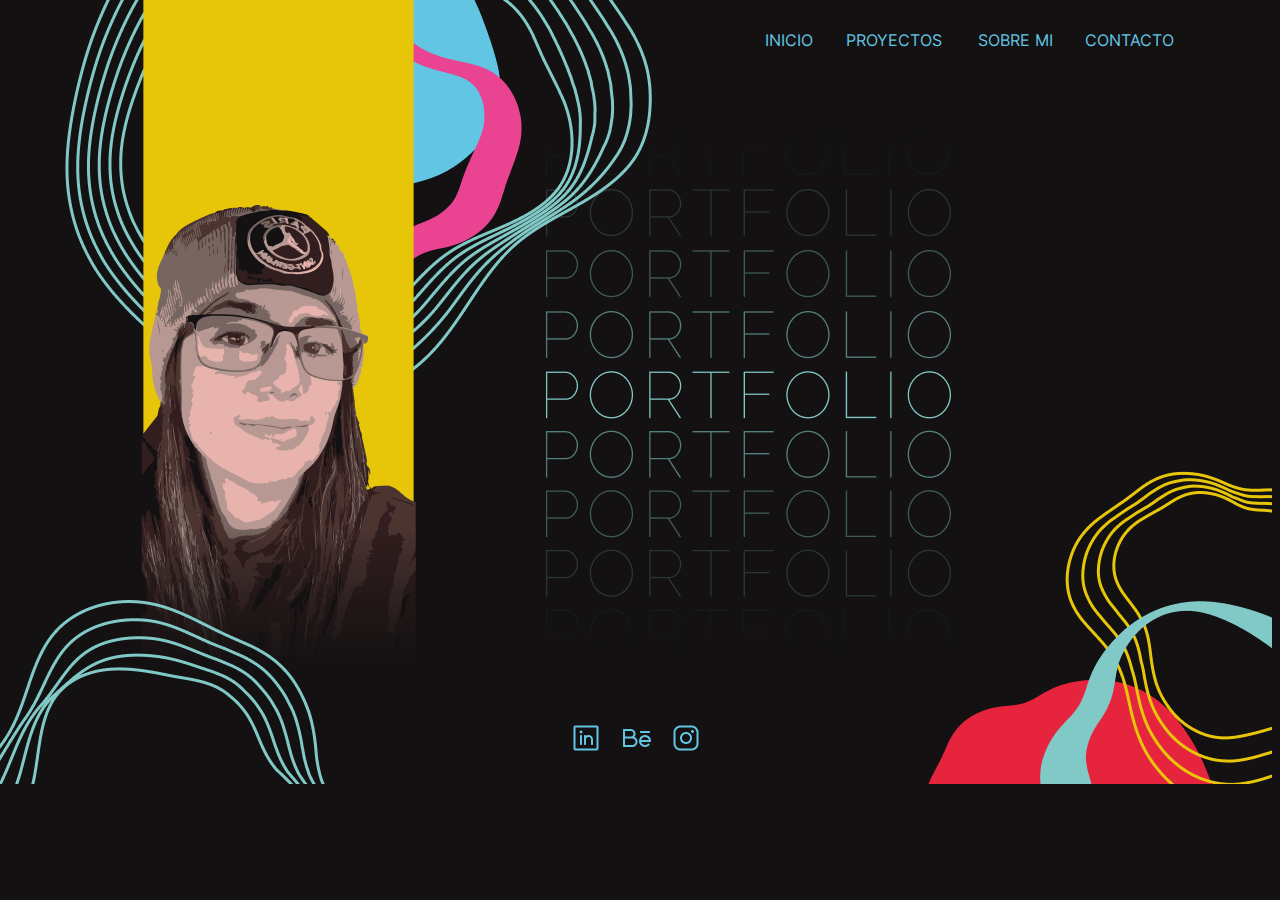
<file: index.html>
<!DOCTYPE html>
<html lang="es">
<head>
    <meta charset="UTF-8">
    <meta http-equiv="X-UA-Compatible" content="IE=edge">
    <meta name="viewport" content="width=device-width, initial-scale=1.0">
    <title>Gabriela Gómez DG</title>
    <link rel="stylesheet" href="css/estilo.css">
    <link rel="shortcut icon" href="img/favicon.png" type="image/x-icon">
</head>
<body class="bodyHome">
    <header>
        <nav>
            <ul class="navegador">
                <li class="item1"><a href="index.html">Inicio</a></li>
                <li class="item2"><a href="pages/proyectos.html">Proyectos</a></li>
                <li class="item3"><a href="pages/sobremi.html">Sobre mi</a></li>
                <li class="item4"><a href="pages/contacto.html">Contacto</a></li>
            </ul>
        </nav>
    </header>
   
    

    <footer>
        <span class="linkedin">
        <a href="https://www.linkedin.com/in/gabigomezdg/" target="_blank">
            <img src="img/icono-linkedin.png" alt="logoLinkedin"></a>
        </span>
       
        <span class="behance">
        <a href="https://www.behance.net/gabrielangomez" target="_blank"> 
            <img src="img/icono-behance.png" alt="logoBehance"></a>
        </span>

        <span class="instagram">
        <a href="https://www.instagram.com/gabi.gomez_dg/" target="_blank">
            <img src="img/icono-instagram.png" alt="logoInstagram"></a>
        </span>
    </footer>
    
</body>
</html>
</file>
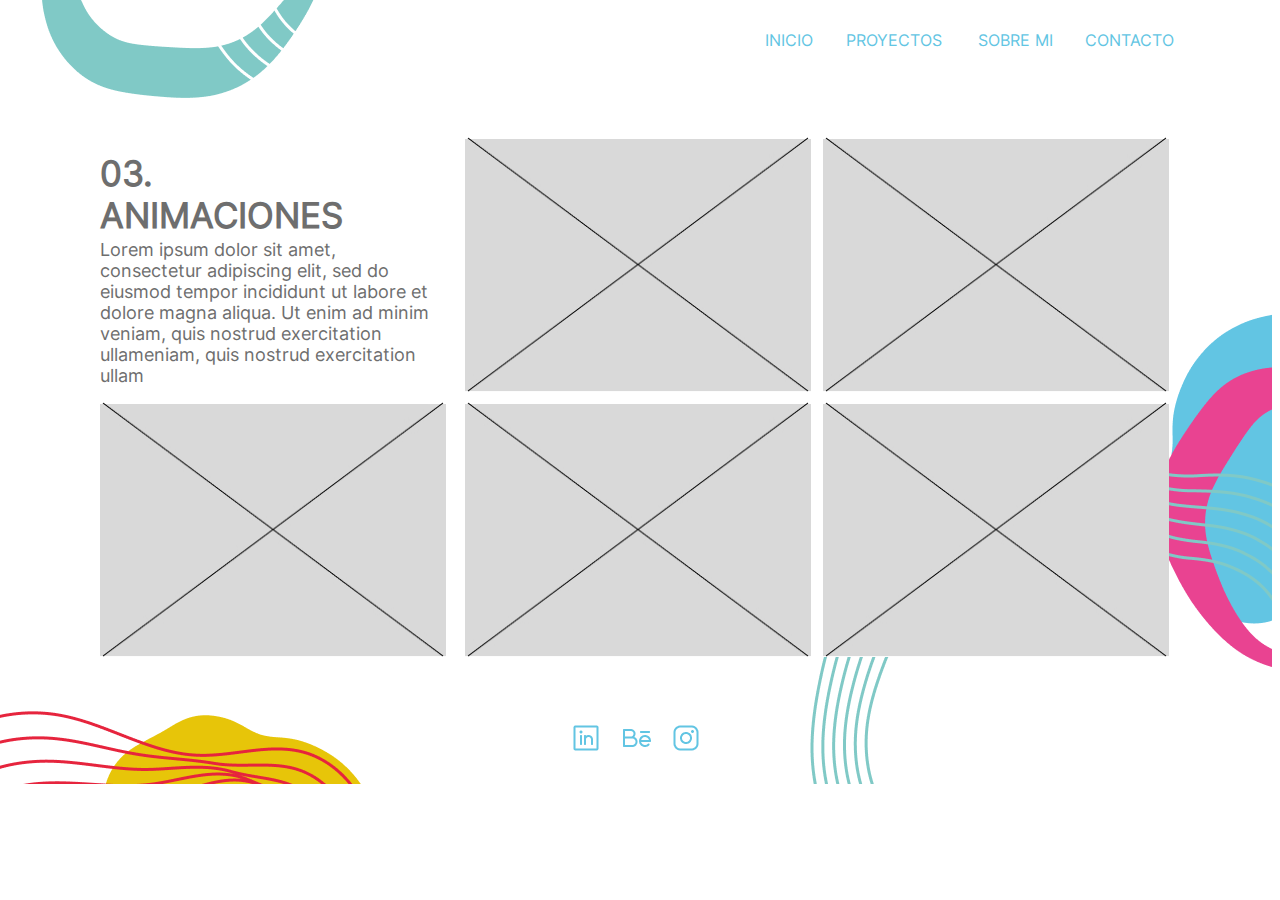
<file: pages/animaciones.html>
<!DOCTYPE html>
<html lang="es">
<head>
    <meta charset="UTF-8">
    <meta http-equiv="X-UA-Compatible" content="IE=edge">
    <meta name="viewport" content="width=device-width, initial-scale=1.0">
    <title>Gabriela Gómez DG</title>
    <link rel="stylesheet" href="../css/estilo.css">
    <link rel="shortcut icon" href="../img/favicon.png" type="image/x-icon">
</head>
<body class="bodyProyectos">
    <header>
        <nav>
            <ul class="navegador">
                <li class="item1"><a href="../index.html">Inicio</a></li>
                <li class="item2"><a href="../pages/proyectos.html">Proyectos</a></li>
                <li class="item3"><a href="../pages/sobremi.html">Sobre mi</a></li>
                <li class="item4"><a href="../pages/contacto.html">Contacto</a></li>
            </ul>
        </nav>
    </header>

<main>
    <h2 class="h2TextWork">
        03.
        <br>
        ANIMACIONES</h2>

    <p class="textWork">Lorem ipsum dolor sit amet, consectetur adipiscing elit, sed do eiusmod tempor incididunt ut labore et dolore magna aliqua. Ut enim ad minim veniam, quis nostrud exercitation ullameniam, quis nostrud exercitation ullam</p>
    
    <img class="imagen1" src="../img/imagen-trabajos.jpg" alt="imagen1"></a>
    <img class="imagen2" src="../img/imagen-trabajos.jpg" alt="imagen2"></a>
    <img class="imagen3" src="../img/imagen-trabajos.jpg" alt="imagen3"></a>
    <img class="imagen4" src="../img/imagen-trabajos.jpg" alt="imagen4"></a>
    <img class="imagen5" src="../img/imagen-trabajos.jpg" alt="imagen4"></a>

</main>

    <footer>
        <span class="linkedin">
        <a href="https://www.linkedin.com/in/gabigomezdg/" target="_blank">
            <img src="../img/icono-linkedin.png" alt="logoLinkedin"></a>
        </span>
       
        <span class="behance">
        <a href="https://www.behance.net/gabrielangomez" target="_blank"> 
            <img src="../img/icono-behance.png" alt="logoBehance"></a>
        </span>

        <span class="instagram">
        <a href="https://www.instagram.com/gabi.gomez_dg/" target="_blank">
            <img src="../img/icono-instagram.png" alt="logoInstagram"></a>
        </span>
    </footer>
    
</body>
</html>
</file>
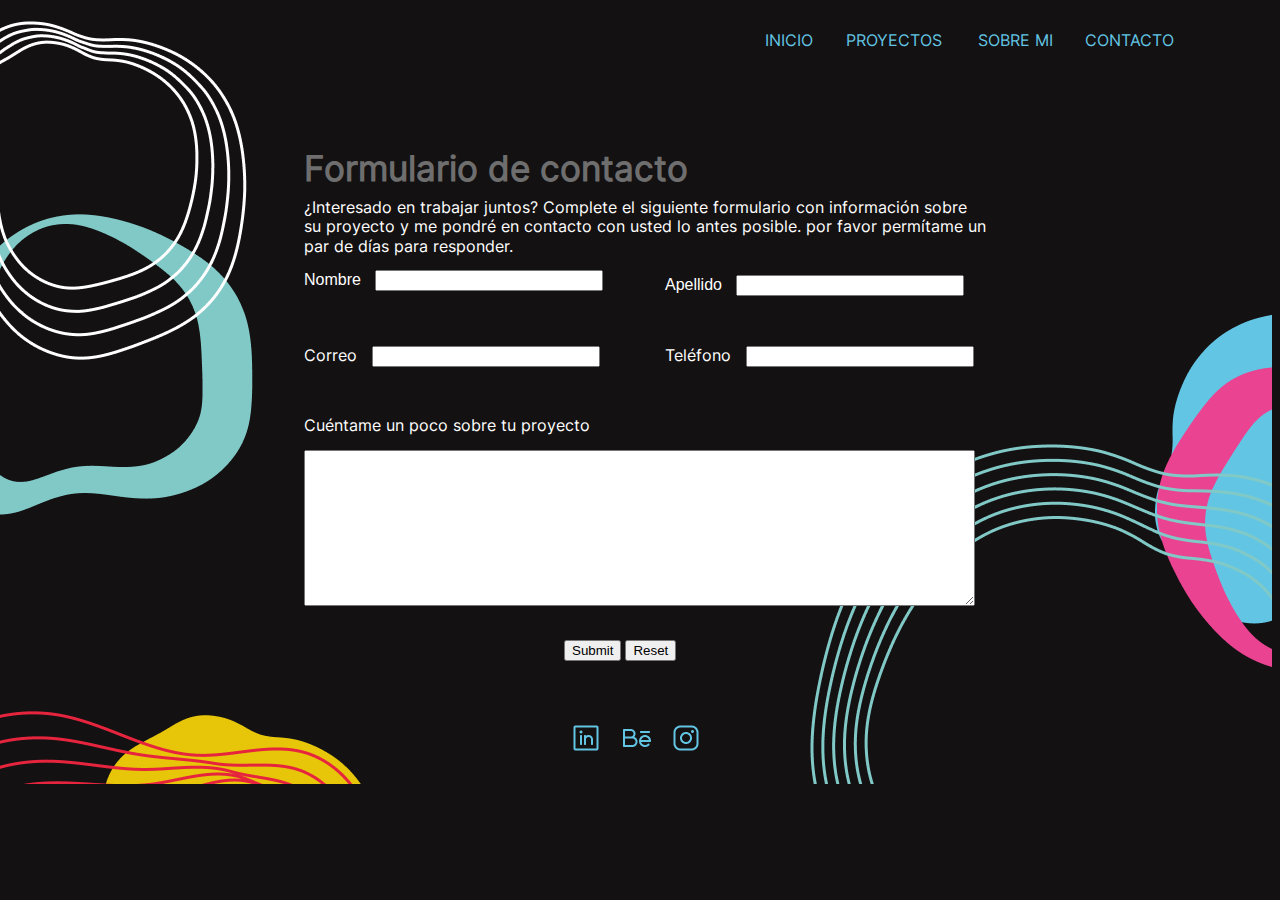
<file: pages/contacto.html>
<!DOCTYPE html>
<html lang="es">
<head>
    <meta charset="UTF-8">
    <meta http-equiv="X-UA-Compatible" content="IE=edge">
    <meta name="viewport" content="width=device-width, initial-scale=1.0">
    <title>Gabriela Gómez DG</title>
    <link rel="stylesheet" href="../css/estilo.css">
    <link rel="shortcut icon" href="../img/favicon.png" type="image/x-icon">
</head>
<body class="bodyPages">
    <header>
        <nav>
            <ul class="navegador">
                <li class="item1"><a href="../index.html">Inicio</a></li>
                <li class="item2"><a href="proyectos.html">Proyectos</a></li>
                <li class="item3"><a href="sobremi.html">Sobre mi</a></li>
                <li class="item4"><a href="contacto.html">Contacto</a></li>
            </ul>
        </nav>
    </header>

    <main>
        <h1>Formulario de contacto</h1>

        <p class="textForm">¿Interesado en trabajar juntos? Complete el siguiente formulario con información sobre su proyecto y me pondré en contacto con usted lo antes posible. por favor permítame un par de días para responder.</p>

        <form>
            <span class="nombre"> 
                <label for="nombre">Nombre</label>
                <input class="inputNombre" type="text" id="nombre" style="width: 220px; margin-left: 10px;">
            </span>

            <span class="apellido">
            <label for="apellido">Apellido</label>
            <input type="text" id="apellido" style="width: 220px; margin-left: 10px;">
            </span>

            <span class="correo">
            <label for="correo">Correo</label>
            <input type="Email" id="correo" style="width: 220px; margin-left: 10px;">
            </span>

            <span class="telefono">
            <label for="telefono">Teléfono</label>
            <input type="number" id="telefono" style="width: 220px; margin-left: 10px;" >
            </span>

            <p class="mensajeForm">Cuéntame un poco sobre tu proyecto</p>

            <span class="mensaje">
            <label for="mensaje"></label>
            <textarea name="mensaje" id="mensaje" style="width: 665px;" rows="10"> </textarea>
            </span>
            
            <span class="botones">
            <input type="submit">
            <input type="reset">
            </span>
            
        </form>


    </main>

    <footer>
        <span class="linkedin">
        <a href="https://www.linkedin.com/in/gabigomezdg/" target="_blank">
            <img src="../img/icono-linkedin.png" alt="logo-linkedin"></a>
        </span>
       
        <span class="behance">
        <a href="https://www.behance.net/gabrielangomez" target="_blank"> 
            <img src="../img/icono-behance.png" alt="logo-behance"></a>
        </span>

        <span class="instagram">
        <a href="https://www.instagram.com/gabi.gomez_dg/" target="_blank">
            <img src="../img/icono-instagram.png" alt="logo-instagram"></a>
        </span>
    </footer>
    
</body>
</html>
</file>
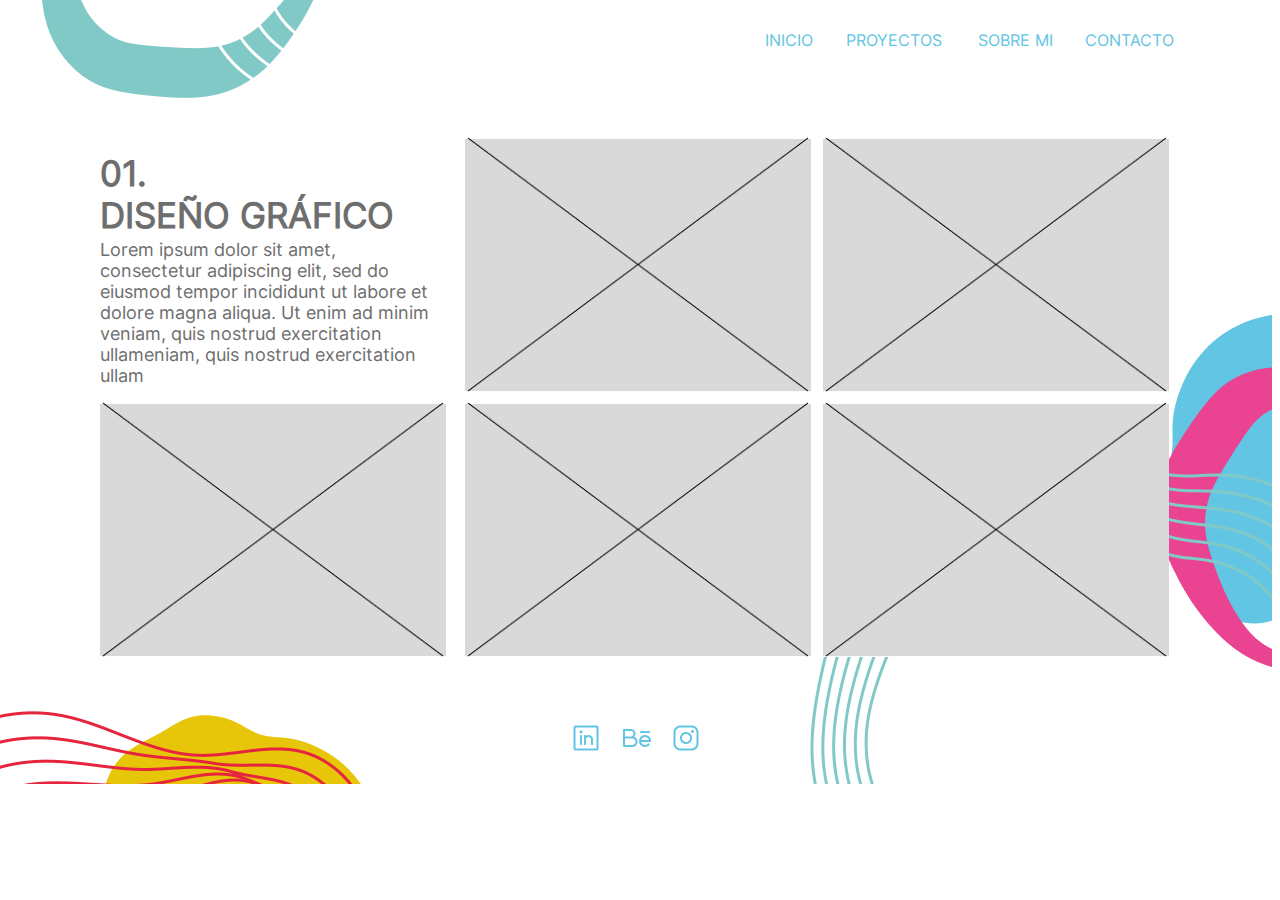
<file: pages/diseñografico.html>
<!DOCTYPE html>
<html lang="es">
<head>
    <meta charset="UTF-8">
    <meta http-equiv="X-UA-Compatible" content="IE=edge">
    <meta name="viewport" content="width=device-width, initial-scale=1.0">
    <title>Gabriela Gómez DG</title>
    <link rel="stylesheet" href="../css/estilo.css">
    <link rel="shortcut icon" href="../img/favicon.png" type="image/x-icon">
</head>
<body class="bodyProyectos">
    <header>
        <nav>
            <ul class="navegador">
                <li class="item1"><a href="../index.html">Inicio</a></li>
                <li class="item2"><a href="../pages/proyectos.html">Proyectos</a></li>
                <li class="item3"><a href="../pages/sobremi.html">Sobre mi</a></li>
                <li class="item4"><a href="../pages/contacto.html">Contacto</a></li>
            </ul>
        </nav>
    </header>

<main>
    <h2 class="h2TextWork">
        01.
        <br>
        DISEÑO GRÁFICO</h2>

    <p class="textWork">Lorem ipsum dolor sit amet, consectetur adipiscing elit, sed do eiusmod tempor incididunt ut labore et dolore magna aliqua. Ut enim ad minim veniam, quis nostrud exercitation ullameniam, quis nostrud exercitation ullam</p>
    
    <img class="imagen1" src="../img/imagen-trabajos.jpg" alt="imagen1"></a>
    <img class="imagen2" src="../img/imagen-trabajos.jpg" alt="imagen2"></a>
    <img class="imagen3" src="../img/imagen-trabajos.jpg" alt="imagen3"></a>
    <img class="imagen4" src="../img/imagen-trabajos.jpg" alt="imagen4"></a>
    <img class="imagen5" src="../img/imagen-trabajos.jpg" alt="imagen4"></a>

</main>

    <footer>
        <span class="linkedin">
        <a href="https://www.linkedin.com/in/gabigomezdg/" target="_blank">
            <img src="../img/icono-linkedin.png" alt="logoLinkedin"></a>
        </span>
       
        <span class="behance">
        <a href="https://www.behance.net/gabrielangomez" target="_blank"> 
            <img src="../img/icono-behance.png" alt="logoBehance"></a>
        </span>

        <span class="instagram">
        <a href="https://www.instagram.com/gabi.gomez_dg/" target="_blank">
            <img src="../img/icono-instagram.png" alt="logoInstagram"></a>
        </span>
    </footer>
    
</body>
</html>
</file>
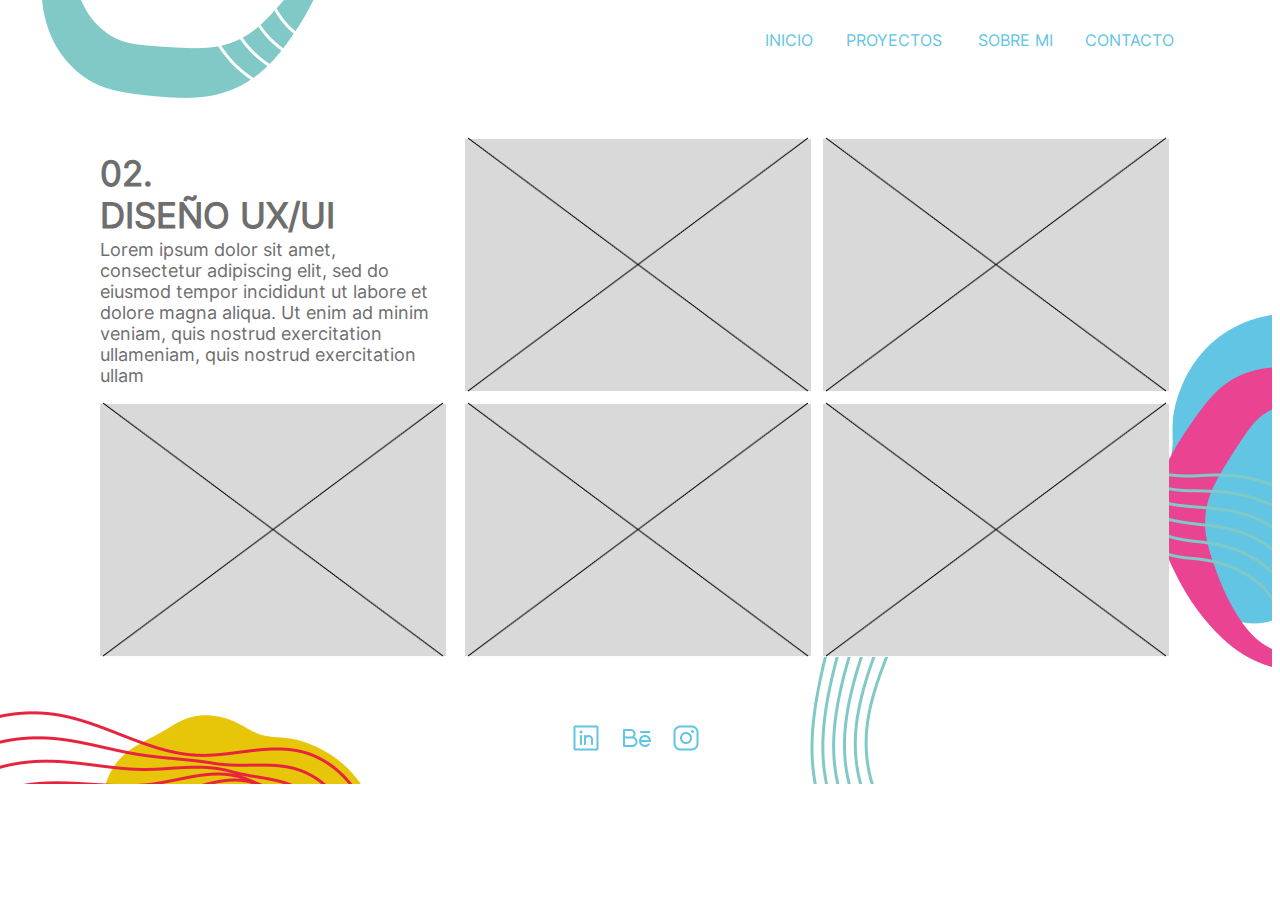
<file: pages/diseñouxui.html>
<!DOCTYPE html>
<html lang="es">
<head>
    <meta charset="UTF-8">
    <meta http-equiv="X-UA-Compatible" content="IE=edge">
    <meta name="viewport" content="width=device-width, initial-scale=1.0">
    <title>Gabriela Gómez DG</title>
    <link rel="stylesheet" href="../css/estilo.css">
    <link rel="shortcut icon" href="../img/favicon.png" type="image/x-icon">
</head>
<body class="bodyProyectos">
    <header>
        <nav>
            <ul class="navegador">
                <li class="item1"><a href="../index.html">Inicio</a></li>
                <li class="item2"><a href="../pages/proyectos.html">Proyectos</a></li>
                <li class="item3"><a href="../pages/sobremi.html">Sobre mi</a></li>
                <li class="item4"><a href="../pages/contacto.html">Contacto</a></li>
            </ul>
        </nav>
    </header>

<main>
    <h2 class="h2TextWork">
        02.
        <br>
        DISEÑO UX/UI</h2>

    <p class="textWork">Lorem ipsum dolor sit amet, consectetur adipiscing elit, sed do eiusmod tempor incididunt ut labore et dolore magna aliqua. Ut enim ad minim veniam, quis nostrud exercitation ullameniam, quis nostrud exercitation ullam</p>
    
    <img class="imagen1" src="../img/imagen-trabajos.jpg" alt="imagen1"></a>
    <img class="imagen2" src="../img/imagen-trabajos.jpg" alt="imagen2"></a>
    <img class="imagen3" src="../img/imagen-trabajos.jpg" alt="imagen3"></a>
    <img class="imagen4" src="../img/imagen-trabajos.jpg" alt="imagen4"></a>
    <img class="imagen5" src="../img/imagen-trabajos.jpg" alt="imagen4"></a>

</main>

    <footer>
        <span class="linkedin">
        <a href="https://www.linkedin.com/in/gabigomezdg/" target="_blank">
            <img src="../img/icono-linkedin.png" alt="logoLinkedin"></a>
        </span>
       
        <span class="behance">
        <a href="https://www.behance.net/gabrielangomez" target="_blank"> 
            <img src="../img/icono-behance.png" alt="logoBehance"></a>
        </span>

        <span class="instagram">
        <a href="https://www.instagram.com/gabi.gomez_dg/" target="_blank">
            <img src="../img/icono-instagram.png" alt="logoInstagram"></a>
        </span>
    </footer>
    
</body>
</html>
</file>
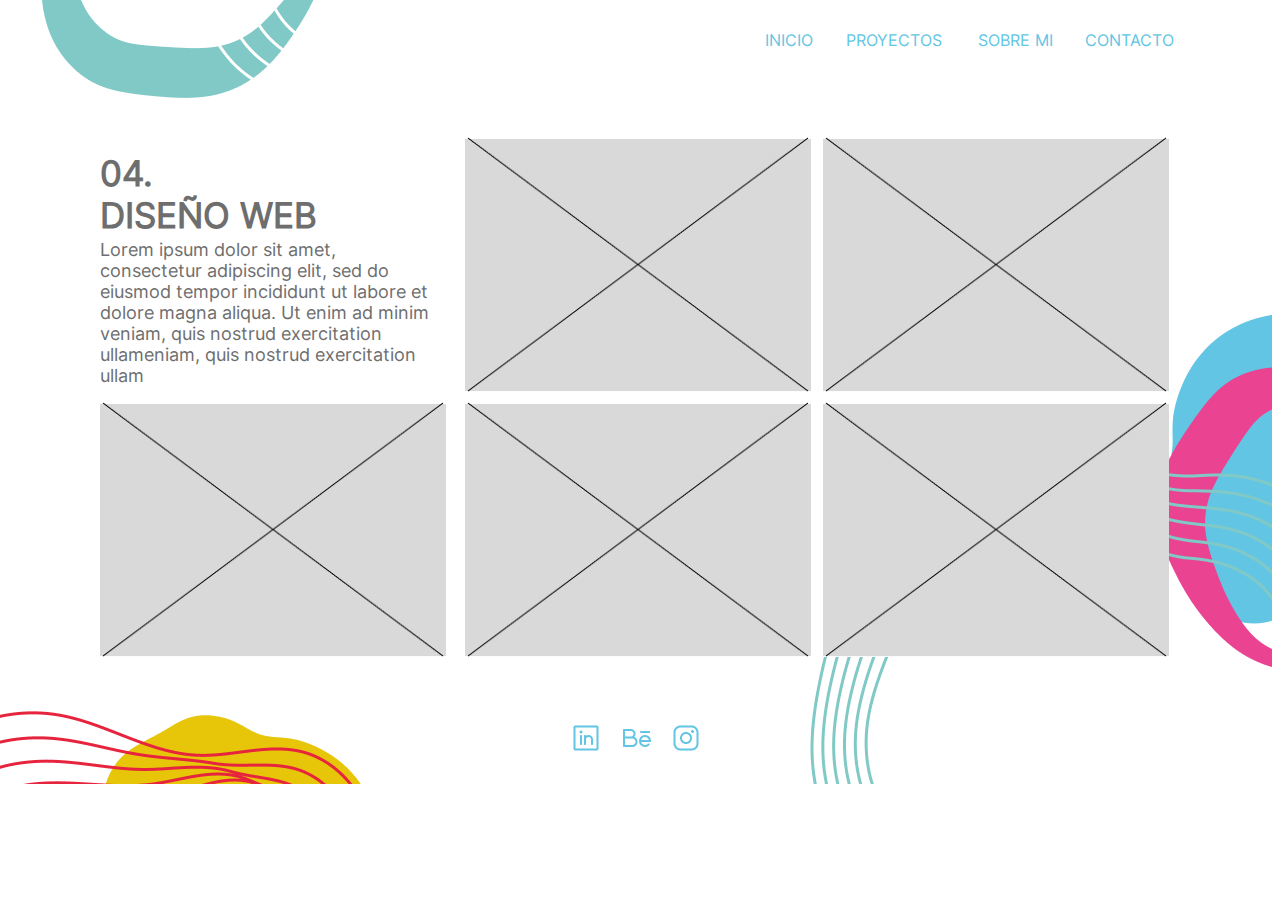
<file: pages/diseñoweb.html>
<!DOCTYPE html>
<html lang="es">
<head>
    <meta charset="UTF-8">
    <meta http-equiv="X-UA-Compatible" content="IE=edge">
    <meta name="viewport" content="width=device-width, initial-scale=1.0">
    <title>Gabriela Gómez DG</title>
    <link rel="stylesheet" href="../css/estilo.css">
    <link rel="shortcut icon" href="../img/favicon.png" type="image/x-icon">
</head>
<body class="bodyProyectos">
    <header>
        <nav>
            <ul class="navegador">
                <li class="item1"><a href="../index.html">Inicio</a></li>
                <li class="item2"><a href="../pages/proyectos.html">Proyectos</a></li>
                <li class="item3"><a href="../pages/sobremi.html">Sobre mi</a></li>
                <li class="item4"><a href="../pages/contacto.html">Contacto</a></li>
            </ul>
        </nav>
    </header>

<main>
    <h2 class="h2TextWork">
        04.
        <br>
        DISEÑO WEB</h2>

    <p class="textWork">Lorem ipsum dolor sit amet, consectetur adipiscing elit, sed do eiusmod tempor incididunt ut labore et dolore magna aliqua. Ut enim ad minim veniam, quis nostrud exercitation ullameniam, quis nostrud exercitation ullam</p>
    
    <img class="imagen1" src="../img/imagen-trabajos.jpg" alt="imagen1"></a>
    <img class="imagen2" src="../img/imagen-trabajos.jpg" alt="imagen2"></a>
    <img class="imagen3" src="../img/imagen-trabajos.jpg" alt="imagen3"></a>
    <img class="imagen4" src="../img/imagen-trabajos.jpg" alt="imagen4"></a>
    <img class="imagen5" src="../img/imagen-trabajos.jpg" alt="imagen4"></a>

</main>

    <footer>
        <span class="linkedin">
        <a href="https://www.linkedin.com/in/gabigomezdg/" target="_blank">
            <img src="../img/icono-linkedin.png" alt="logoLinkedin"></a>
        </span>
       
        <span class="behance">
        <a href="https://www.behance.net/gabrielangomez" target="_blank"> 
            <img src="../img/icono-behance.png" alt="logoBehance"></a>
        </span>

        <span class="instagram">
        <a href="https://www.instagram.com/gabi.gomez_dg/" target="_blank">
            <img src="../img/icono-instagram.png" alt="logoInstagram"></a>
        </span>
    </footer>
    
</body>
</html>
</file>
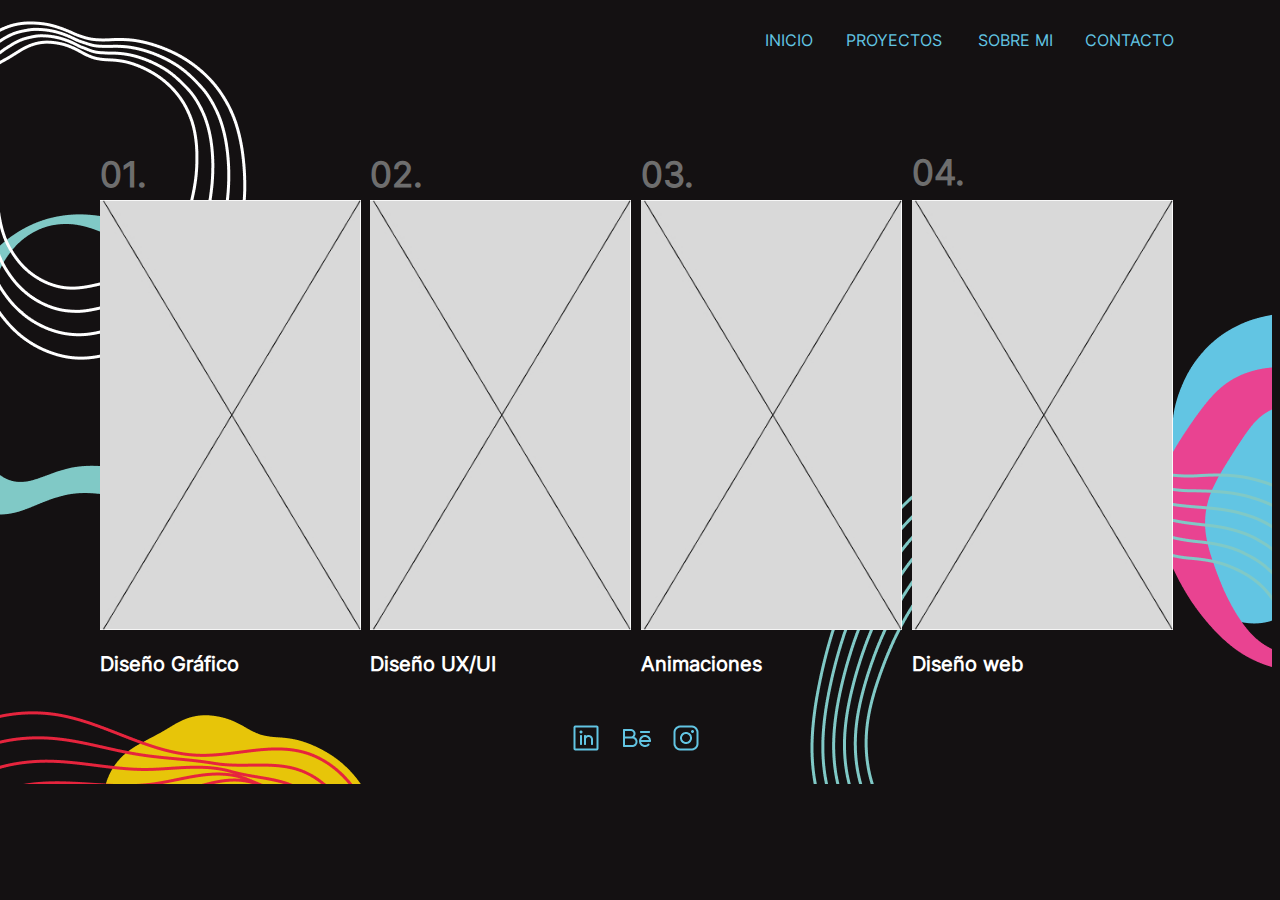
<file: pages/proyectos.html>
<!DOCTYPE html>
<html lang="es">
<head>
    <meta charset="UTF-8">
    <meta http-equiv="X-UA-Compatible" content="IE=edge">
    <meta name="viewport" content="width=device-width, initial-scale=1.0">
    <title>Gabriela Gómez DG</title>
    <link rel="stylesheet" href="../css/estilo.css">
    <link rel="shortcut icon" href="../img/favicon.png" type="image/x-icon">
</head>
<body class="bodyPages">
    <header>
        <nav>
            <ul class="navegador">
                <li class="item1"><a href="../index.html">Inicio</a></li>
                <li class="item2"><a href="proyectos.html">Proyectos</a></li>
                <li class="item3"><a href="sobremi.html">Sobre mi</a></li>
                <li class="item4"><a href="contacto.html">Contacto</a></li>
            </ul>
        </nav>
    </header>
    
    <main>
        <div>
            <nav>
                <a href="../pages/diseñografico.html"><h2 class="h2DiseñoGráfico">01.</h2></a>
                <a href="../pages/diseñografico.html">  <img class="imgDiseñoGráfico" src="../img/base-imagen.jpg" alt="imagen-base"></a>
                <a href="../pages/diseñografico.html"> <h3 class="h3DiseñoGráfico">Diseño Gráfico</h3></a>
            </nav>
        </div>

        <div>
            <nav>
                <a href="../pages/diseñouxui.html"><h2 class="h2DiseñoUxui">02.</h2></a>
                <a href="../pages/diseñouxui.html"><img class="imgDiseñoUxui" src="../img/base-imagen.jpg" alt="imagen-base"></a>
                <a href="../pages/diseñouxui.html"><h3 class="h3DiseñoUxui">Diseño UX/UI</h3></a>
            </nav>
        </div>

        <div>
            <nav>
                <a href="../pages/animaciones.html"><h2 class="h2Animaciones">03.</h2></a>
                <a href="../pages/animaciones.html"><img class="imgAnimaciones" src="../img/base-imagen.jpg" alt="imagen-base"></a>
                <a href="../pages/animaciones.html"><h3 class="h3Animaciones">Animaciones</h3></a>
            </nav>
        </div>
        
        <div>
            <nav>
                <a href="../pages/diseñoweb.html"><h2 class="h2DiseñoWeb">04.</h2></a>
                <a href="../pages/diseñoweb.html"><img class="imgDiseñoWeb" src="../img/base-imagen.jpg" alt="imagen-base"></a>
                <a href="../pages/diseñoweb.html"> <h3 class="h3DiseñoWeb">Diseño web</h3></a>

            </nav>
        </div>

    </main>

    <footer>
        <span class="linkedin">
        <a href="https://www.linkedin.com/in/gabigomezdg/" target="_blank">
            <img src="../img/icono-linkedin.png" alt="logo-linkedin"></a>
        </span>
       
        <span class="behance">
        <a href="https://www.behance.net/gabrielangomez" target="_blank"> 
            <img src="../img/icono-behance.png" alt="logo-behance"></a>
        </span>

        <span class="instagram">
        <a href="https://www.instagram.com/gabi.gomez_dg/" target="_blank">
            <img src="../img/icono-instagram.png" alt="logo-instagram"></a>
        </span>
    </footer>
    
</body>
</html>
</file>
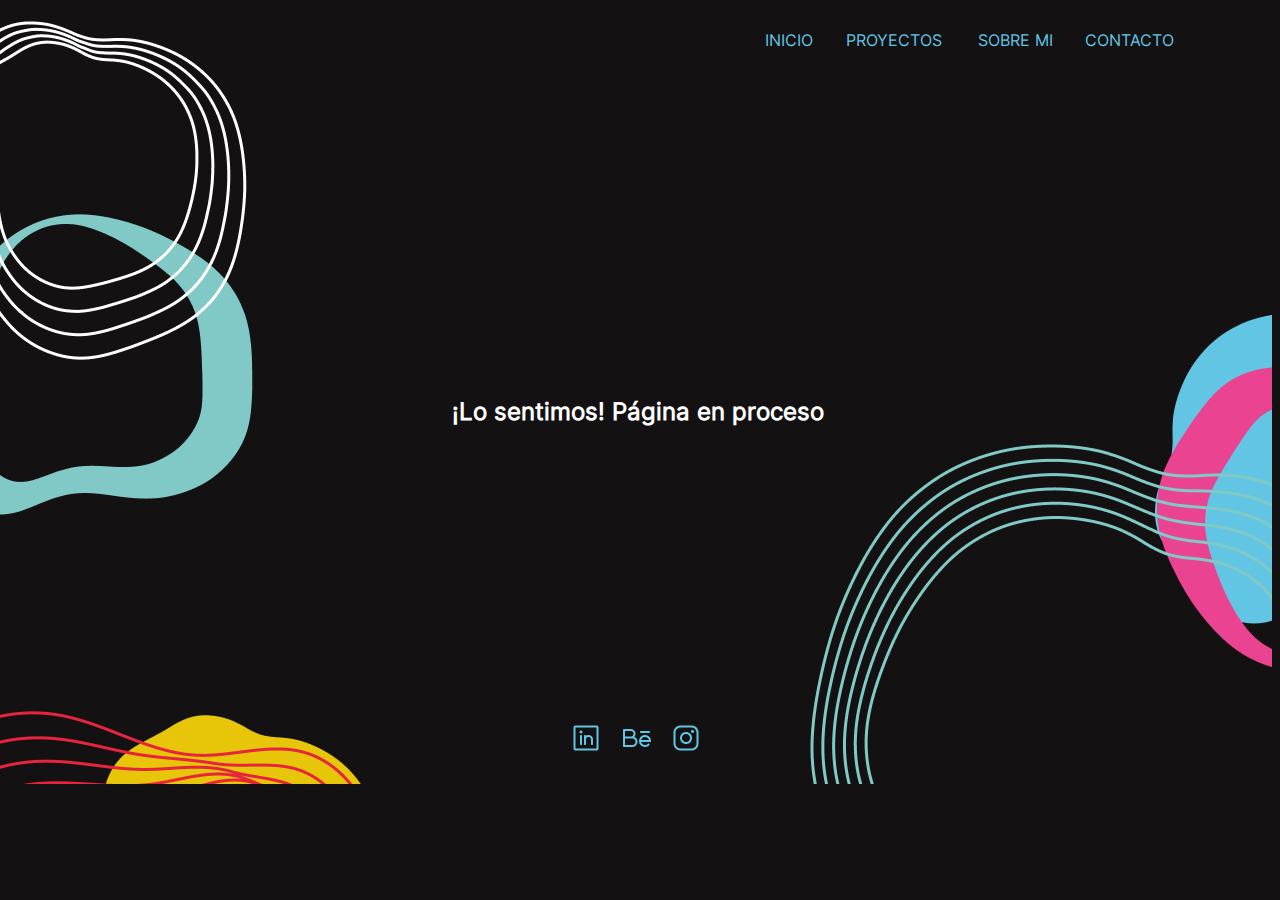
<file: pages/sobremi.html>
<!DOCTYPE html>
<html lang="es">
<head>
    <meta charset="UTF-8">
    <meta http-equiv="X-UA-Compatible" content="IE=edge">
    <meta name="viewport" content="width=device-width, initial-scale=1.0">
    <title>Gabriela Gómez DG</title>
    <link rel="stylesheet" href="../css/estilo.css">
    <link rel="shortcut icon" href="../img/favicon.png" type="image/x-icon">
</head>
<body class="bodyPages">
    <header>
        <nav>
            <ul class="navegador">
                <li class="item1"><a href="../index.html">Inicio</a></li>
                <li class="item2"><a href="proyectos.html">Proyectos</a></li>
                <li class="item3"><a href="sobremi.html">Sobre mi</a></li>
                <li class="item4"><a href="contacto.html">Contacto</a></li>  
            </ul>
        </nav>
    </header>
    
    <main>
        <h2>¡Lo sentimos! Página en proceso </h2>
    

    </main>


    <footer>
        <span class="linkedin">
        <a href="https://www.linkedin.com/in/gabigomezdg/" target="_blank">
            <img src="../img/icono-linkedin.png" alt="logo-linkedin"></a>
        </span>
       
        <span class="behance">
        <a href="https://www.behance.net/gabrielangomez" target="_blank"> 
            <img src="../img/icono-behance.png" alt="logo-behance"></a>
        </span>

        <span class="instagram">
        <a href="https://www.instagram.com/gabi.gomez_dg/" target="_blank">
            <img src="../img/icono-instagram.png" alt="logo-instagram"></a>
        </span>
    </footer>

</body>
</html>
</file>
<file: css/estilo.css>
@font-face {
    font-family: inter;
    src: url(../font/Inter-Regular.ttf);
}
/* Body */
.bodyHome {
    width: 1272px;
    height: 760px;
    background-color: #141112;
    background-image: url(../img/fondo-bodyindex.png);
    background-repeat: no-repeat;

}

.bodyPages {
    width: 1272px;
    height: 760px;
    background-color: #141112;
    background-image: url(../img/body-pages.png);
    background-repeat: no-repeat;

}

.bodyProyectos {
    width: 1272px;
    height: 760px;
    background-color: #FFFFFF;
    background-image: url(../img/body-pages-1.png);
    background-repeat: no-repeat;
}

/* Header */
.navegador {
    list-style: none;
    font-family: inter;
    font-size: 16px; 
    text-transform: uppercase;
}

a {
    text-decoration: none;
    color: #62C5E3;
}

.item1 {
    position: absolute;
    width: 93px;
    height: 42px;
    left: 765px;
    top: 30px;  
}

.item2 {
    position: absolute;
    width: 93px;
    height: 42px;
    left: 846px;
    top: 30px;

}

.item3 {
    position: absolute;
    width: 94px;
    height: 42px;
    left: 978px;
    top: 30px;
}

.item4 {
    position: absolute;
    width: 94px;
    height: 42px;
    left: 1085px;
    top: 30px;

}

/* Footer */
.linkedin {
    position: absolute;
    Width: 40px;
    Height: 40px;
    Top: 718px;
    Left: 566px;
}

.behance {
    position: absolute;
    Width: 40px;
    Height: 40px;
    Top: 718px;
    Left: 616px;
}

.instagram {
    position: absolute;
    Width: 40px;
    Height: 40px;
    Top: 718px;
    Left: 666px;
}

/* Main */
/* Formulario */
h1{
    position: absolute;
    font-family: inter;
    font-size: 35px;
    line-height: 42.36px;
    color: #6E6E6E;
    top: 124px;
    left: 304px;
}

.textForm {
    position: absolute;
    font-family: inter;
    font-size: 16px;
    line-height: 19.36px;
    color: #FFFFFF;
    top: 182px;
    left: 304px;
    Width: 683px;
}

.botones {
    position: absolute;
    top: 640px;
    Left: 564px;
}

.nombre {
    position: absolute;
    Top: 270px;
    Left: 304px;
    color: #FFFFFF;
    font-family:sans-serif;
    Size: 16px;
}

.apellido {
    position: absolute;
    Top: 275px;
    Left: 665px;
    color: #FFFFFF;
    font-family:sans-serif;
    Size: 16px;
}

.correo {
    position: absolute;
    Top: 345px;
    Left: 304px;
    color: #FFFFFF;
    font-family: inter;
    Size: 16px;
}

.telefono {
    position: absolute;
    Top: 345px;
    Left: 665px;
    color: #FFFFFF;
    font-family: inter;
    Size: 16px;

}

.mensajeForm {
    position: absolute;
    font-family: inter;
    font-style: normal;
    font-size: 16px;
    line-height: 19.36px;
    color: #FFFFFF;
    top: 400px;
    left: 304px;
    Width: 683px;
}

.mensaje {
    position: absolute;
    Top: 450px;
    Left: 304px;
}

h2 {
    position: absolute;
    font-family: inter;
    font-size: 24px; 
    color: #FFFFFF;
    Top: 377px;
    Left: 452px;
}

/* Page Trabajos */
.h2TextWork {
    position: absolute;
    font-family: inter; 
    font-size: 35px; 
    color: #6E6E6E;
    Width: 350px;
    Height: 84px;
    Top: 123px;
    Left: 100px;
}

.textWork {
    position: absolute;
    font-family: inter; 
    font-size: 18px;
    color: #6E6E6E; 
    Width: 340px;
    Height:156px;
    Top:221px;
    Left: 100px;
}

.imagen1 {
    position:absolute;
    Width: 346px;
    Height: 255px;
    Top: 137px;
    Left:465px;
}
.imagen2 {
    position:absolute;
    Width: 346px;
    Height: 255px;
    Top: 137px;
    Left: 823px;
}
.imagen3 {
    position:absolute;
    Width: 346px;
    Height: 255px;
    Top: 402px; 
    Left: 100px;
}
.imagen4 {
    position:absolute;
    Width: 346px;
    Height: 255px;
    Top: 402px;
    Left: 465px;
}
.imagen5 {
    position:absolute;
    Width: 346px;
    Height: 255px;
    Top: 402px;
    Left: 823px;
}

/* Page Proyectos H2 */
.h2DiseñoGráfico {
    position:absolute;
    font-family: inter; 
    font-size: 35px; 
    color: #6E6E6E;
    Width: 78px;
    Height: 37px;
    Top: 124px;
    Left: 100px;
}
.h2DiseñoUxui {
    position:absolute;
    font-family: inter; 
    font-size: 35px; 
    color: #6E6E6E;
    Width: 72px;
    Height: 37px;
    Top: 124px;
    Left: 370px;
}
.h2Animaciones {
    position:absolute;
    font-family: inter; 
    font-size: 35px; 
    color: #6E6E6E;
    Width: 78px;
    Height: 37px;
    Top: 124px;
    Left: 641px;
}
.h2DiseñoWeb {
    position:absolute;
    font-family: inter; 
    font-size: 35px; 
    color: #6E6E6E;
    Width: 78px;
    Height: 37px;
    Top: 122px;
    Left: 912px;
}

/* Page Proyectos H3 */
.h3DiseñoGráfico {
    position:absolute;
    font-family: inter; 
    font-size: 20px; 
    color: #FFFFFF;
    Width: 172px;
    Height: 22px;
    Top: 632px;
    Left: 100px;
}
.h3DiseñoUxui{
    position:absolute;
    font-family: inter; 
    font-size: 20px; 
    color: #FFFFFF;
    Width: 186px;
    Height: 22px;
    Top: 632px;
    Left: 370px;
}
.h3Animaciones{
    position:absolute;
    font-family: inter; 
    font-size: 20px; 
    color: #FFFFFF;
    Width: 187px;
    Height: 22px;
    Top: 632px;
    Left: 641px;
}
.h3DiseñoWeb {
    position:absolute;
    font-family: inter; 
    font-size: 20px; 
    color: #FFFFFF;
    Width: 190px;
    Height: 22px;
    Top: 632px;
    Left: 912px;
}

/* Page Proyectos Imagen */
.imgDiseñoGráfico {
    position:absolute;
    Width: 261px;
    Height: 430px;
    Top: 200px;
    Left: 100px;
}
.imgDiseñoUxui{
    position:absolute;
    Width: 261px;
    Height: 430px;
    Top: 200px;
    Left: 370px;
}
.imgAnimaciones{
    position:absolute;
    Width: 261px;
    Height: 430px;
    Top: 200px;
    Left: 641px;
}
.imgDiseñoWeb {
    position:absolute;
    Width: 261px;
    Height: 430px;
    Top: 200px;
    Left: 912px;
}
</file>
